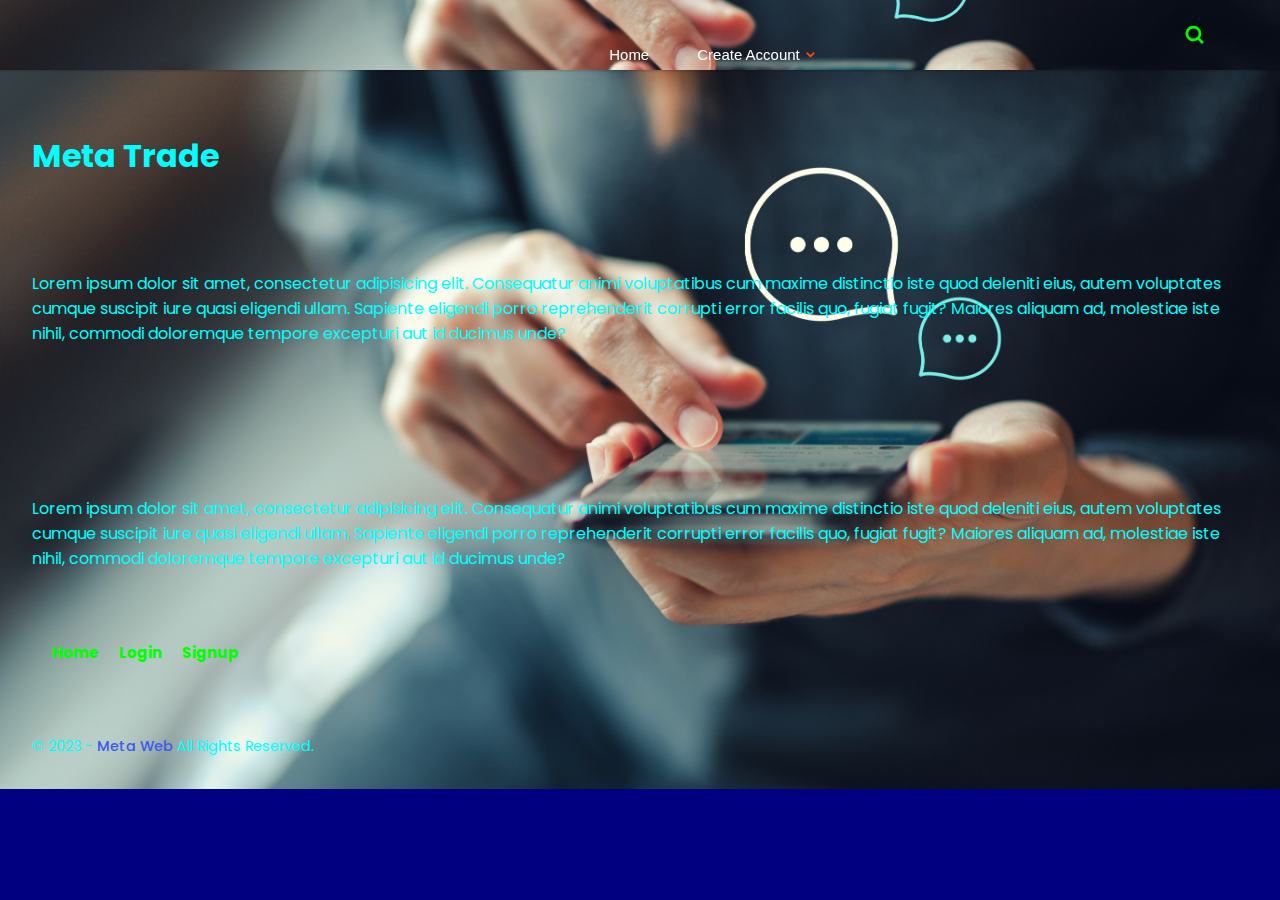
<file: index.html>
<!DOCTYPE html>
<!-- Designined by CodingLab | www.youtube.com/codinglabyt -->
<html lang="en" dir="ltr">
  <head>
    <meta charset="UTF-8">
    <title> Meta Trade</title>
    <link rel="stylesheet" href="style.css">
    <!-- Boxicons CDN Link -->
    <link href='https://unpkg.com/boxicons@2.0.7/css/boxicons.min.css' rel='stylesheet'>
     <meta name="viewport" content="width=device-width, initial-scale=1.0">
   </head>
<body>



  <nav>
    <div class="navbar">
      <i class='bx bx-menu'></i>
      <div class="logo"><a href="#">Meta Trade</a></div>
      <div class="nav-links">
        <div class="sidebar-logo">
          <span class="logo-name">Meta Trade</span>
 
           
          <i class='bx bx-x' ></i>
        </div>
        <ul class="links">
          <li><a href="index.html">Home</a></li>
          <li>
            <a href="#">Create Account</a>
            <i class='bx bxs-chevron-down htmlcss-arrow arrow '></i>
            <ul class="htmlCss-sub-menu sub-menu">
              <li><a href="login&signup.html">Sign up</a></li>
              <li><a href="login&signup.html">Login </a></li>
              <li><a href="login&signup.html">About us</a></li>
             
                 
                 
      </div>
       
      <div class="search-box">
      <i class='bx bx-search'></i>
      <div class="input-box">
        <input type="text" placeholder="Search...">
      </div>
    </div>
    </div>     
  </nav>

   



  <script src="script.js"></script>


  <main>
    <br>
    <br>
    <br>
    <br>
<h1> Meta Trade</h1>
<br>
<br>
<br>
<p class="text">
 <code>Lorem ipsum dolor sit amet, consectetur adipisicing elit. Consequatur animi voluptatibus cum maxime distinctio
  iste quod deleniti eius, autem voluptates<br> cumque suscipit iure quasi eligendi ullam. Sapiente eligendi porro
  reprehenderit corrupti error facilis quo, fugiat fugit? Maiores aliquam ad, molestiae iste nihil, commodi
      doloremque tempore excepturi aut id ducimus unde?</code>
</p>

<br>
<br>
<br>
 

<br>
<br>
<br>


    <p class="text">
     <code>  Lorem ipsum dolor sit amet, consectetur adipisicing elit. Consequatur animi voluptatibus cum maxime distinctio
      iste quod deleniti eius, autem voluptates<br> cumque suscipit iure quasi eligendi ullam. Sapiente eligendi porro
      reprehenderit corrupti error facilis quo, fugiat fugit? Maiores aliquam ad, molestiae iste nihil, commodi
      doloremque tempore excepturi aut id ducimus unde?</code> 
    </p>
  <br>
  <br>
<footer> 
    <div class="menu">
      <ul>
          <li> <a href="index.html"><code>Home</code></a> </li>
          <li> <a href="login&signup.html"><code>Login</code></a> </li>
          <li> <a href="login&signup.html"><code>Signup</code> </a> </li>
      </ul> 
    </div>

    </footer>
<style> 

 

.menu {
width: 100px;
float: left;
height:90px;

}
ul {
float:left ;
display:flex;
justify-content:center ;
align-items:center;
}
ul li {
list-style: none;
margin-left: 20px;
margin-top: 20px;
font-size: 15px;
color: lime;
}
ul li a {
text-decoration: none;
color:lime;
font-family: Arial;
font-weight: bold;
transition: 0s ;

}
ul li a:hover{
color:orangered;
}  
</style>

</footer>
<br>

    <p class="copyright">
      &copy; 2023 - <span>Meta Web</span> All Rights Reserved.
    </p>
  </main>
</body>
</html>
</file>
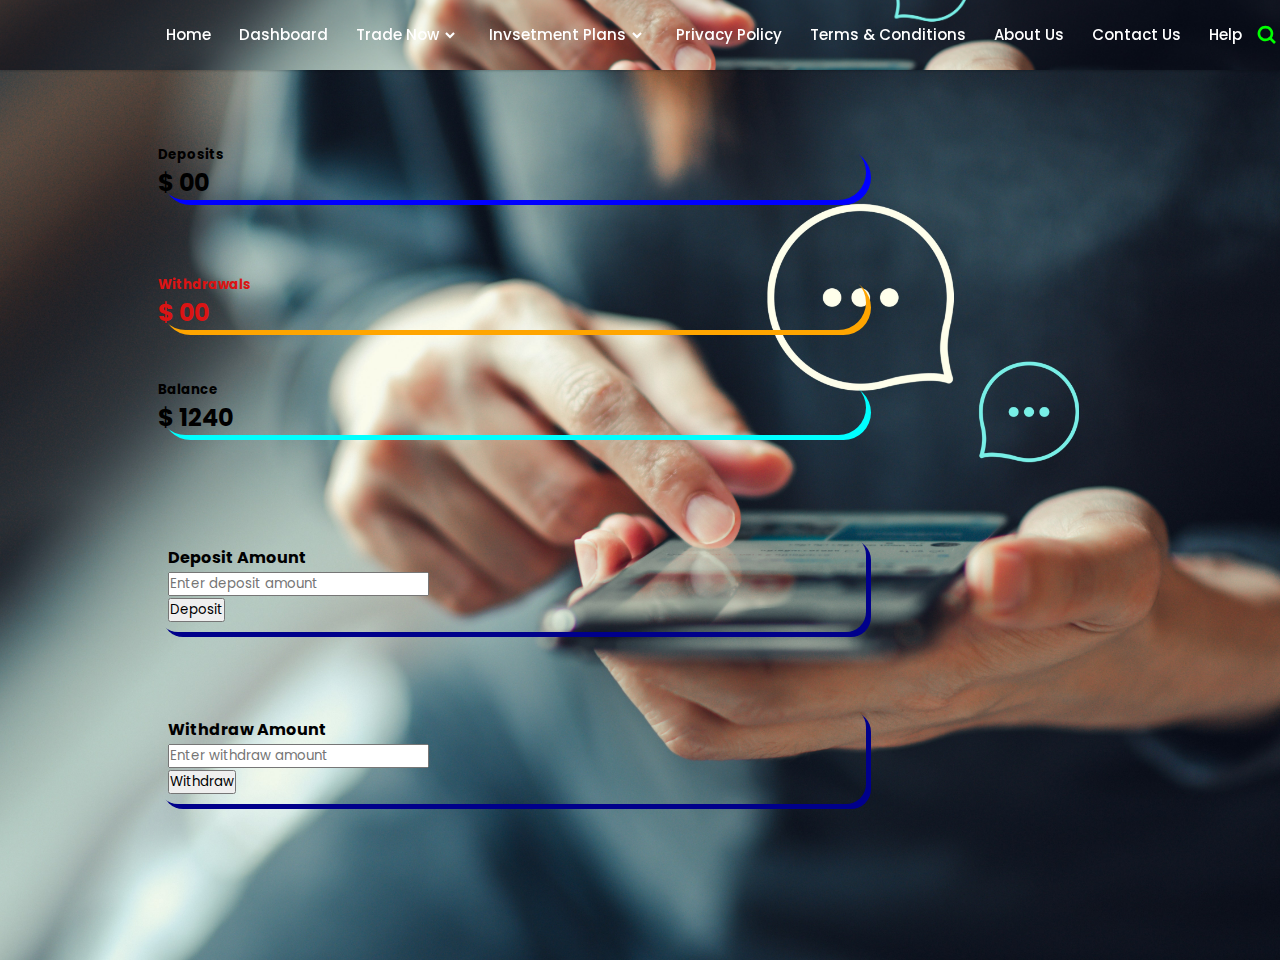
<file: innerdashboard.html>
<!DOCTYPE html>
<!-- Designined by CodingLab | www.youtube.com/codinglabyt -->
<html lang="en" dir="ltr">
  <head>
    <meta charset="UTF-8">
    <title> Meta Trade</title>
    <link rel="stylesheet" href="style.css">
    <!-- Boxicons CDN Link -->
    <link href='https://unpkg.com/boxicons@2.0.7/css/boxicons.min.css' rel='stylesheet'>
     <meta name="viewport" content="width=device-width, initial-scale=1.0">
   </head>
<body>
  <nav>
    <div class="navbar">
      <i class='bx bx-menu'></i>
      <div class="logo"><a href="#">Meta Trade</a></div>
      <div class="nav-links">
        <div class="sidebar-logo">
          <span class="logo-name">Meta Trade</span>
          <i class='bx bx-x' ></i>
        </div>
        <ul class="links">
          <li><a href="index.html">Home</a></li>
          <br>
          <li><a href="innerdashboard.html">Dashboard</a></li>
          <br>
          <li>
            <a href="#">Trade Now</a>
            <i class='bx bxs-chevron-down htmlcss-arrow arrow  '></i>
            <ul class="htmlCss-sub-menu sub-menu">
              <li><a href="#">Deposit</a></li>
              <li><a href="#">Withdraw</a></li>
              <li><a href="index.html">Log out</a></li>
              <li class="more">
                <span><a href="#">More Pages</a>
                <i class='bx bxs-chevron-right arrow more-arrow'></i>
              </span>
                <ul class="more-sub-menu sub-menu">
                  <li><a href="#">Live Trading Market Signals</a></li>
                  <li><a href="#">My Account</a></li>
                  <li><a href="#">How We Trade</a></li>
                </ul>
              </li>
            </ul>
          </li>
          <br>
          <li>
            <a href="#">Invsetment Plans</a>
            <i class='bx bxs-chevron-down js-arrow arrow '></i>
            <ul class="js-sub-menu sub-menu">
              <li><a href="#">4 Hours Trading Plan</a></li>
              <li><a href="#">12 Hours Trading Plan</a></li>
              <li><a href="#">24 Hours Trading Plan</a></li>
              <li><a href="#">48 Hours Trading Plan</a></li>
            </ul>
          </li>
          <br>
          <li><a href="#">Privacy Policy</a></li>
          <br>
          <li><a href="#">Terms & Conditions</a></li>
          <br>
          <li><a href="#">About Us</a></li>
          <br>
          <li><a href="#">Contact Us</a></li>
          <br>
          <li><a href="#">Help</a></li>
        </ul>
      </div>
      <div class="search-box">
        <i class='bx bx-search'></i>
        <div class="input-box">
          <input type="text" placeholder="Search...">
        </div>
      </div>
    </div>
  </nav>


  <style>

/* Googlefont Poppins CDN Link */
@import url('https://fonts.googleapis.com/css2?family=Poppins:wght@200;300;400;500;600;700&display=swap');
*{
  margin: 0;
  padding: 0;
  box-sizing: border-box;
  font-family: 'Poppins', sans-serif;
}
body{
  min-height: 100vh;
}
nav{
  position: fixed;
  top: 0;
  left: 0;
  width: 100%;
  height: 100%;
  height: 70px;
  background: #3E8DA8;
  box-shadow: 0 1px 2px rgba(0, 0, 0, 0.2);
  z-index: 99;
  background-image: url( image_1217093906.jpg);
  background-position: center;
  background-size: cover;
}
nav .navbar{
  height: 100%;
  max-width: 1250px;
  width: 100%;
  display: flex;
  align-items: center;
  justify-content: space-between;
  margin: auto;
   
  /* background: red; */
  padding: 0 50px;
}
.navbar .logo a{
  font-size: 30px;
  color: transparent;
  text-decoration: none;
  font-weight: 600;
   
}
nav .navbar .nav-links{
  line-height: 70px;
  height: 100%;
   
}
nav .navbar .links{
  display: flex;
   
}
nav .navbar .links li{
  position: relative;
  display: flex;
  align-items: center;
  justify-content: space-between;
  list-style: none;
  padding: 0 14px;
   
   
}
nav .navbar .links li a{
  height: 100%;
  text-decoration: none;
  white-space: nowrap;
  color: #fff;
  font-size: 15px;
  font-weight: 500;
  
}
.links li:hover .htmlcss-arrow,
.links li:hover .js-arrow{
  transform: rotate(180deg);
  }

nav .navbar .links li .arrow{
  /* background: red; */
  height: 100%;
  width: 22px;
  line-height: 70px;
  text-align: center;
  display: inline-block;
  color: #fff;
  transition: all 0.3s ease;
}
nav .navbar .links li .sub-menu{
  position: absolute;
  top: 70px;
  left: 0;
  line-height: 40px;
  background: transparent;
  box-shadow: 0 1px 2px rgba(0, 0, 0, 0.2);
  border-radius: 0 0 4px 4px;
  display: none;
  z-index: 2;
   
}
nav .navbar .links li:hover .htmlCss-sub-menu,
nav .navbar .links li:hover .js-sub-menu{
  display: block;
   
}
.navbar .links li .sub-menu li{
  padding: 0 22px;
  border-bottom: 1px solid rgba(255,255,255,0.1);
  

}
.navbar .links li .sub-menu a{
  color: black;
  font-size: 15px;
  font-weight: 500;
}
.navbar .links li .sub-menu .more-arrow{
  line-height: 40px;
}
.navbar .links li .htmlCss-more-sub-menu{
  /* line-height: 40px; */
}
.navbar .links li .sub-menu .more-sub-menu{
  position: absolute;
  top: 0;
  left: 100%;
  border-radius: 0 4px 4px 4px;
  z-index: 1;
  display: none;
}
.links li .sub-menu .more:hover .more-sub-menu{
  display: block;
}
.navbar .search-box{
  position: relative;
   height: 40px;
  width: 40px;
}
.navbar .search-box i{
  position: absolute;
  height: 100%;
  width: 100%;
  line-height: 40px;
  text-align: center;
  font-size: 22px;
  color: lime;
  font-weight: 600;
  cursor: pointer;
  transition: all 0.3s ease;
}
.navbar .search-box .input-box{
  position: absolute;
  right: calc(100% - 40px);
  top: 80px;
  height: 60px;
  width: 300px;
  background: #3E8DA8;
  border-radius: 6px;
  opacity: 0;
  pointer-events: none;
  transition: all 0.4s ease;
}
.navbar.showInput .search-box .input-box{
  top: 65px;
  opacity: 1;
  pointer-events: auto;
  background: #3E8DA8;
}
.search-box .input-box::before{
  content: '';
  position: absolute;
  height: 20px;
  width: 20px;
  background: #3E8DA8;
  right: 10px;
  top: -6px;
  transform: rotate(45deg);
}
.search-box .input-box input{
  position: absolute;
  top: 50%;
  left: 50%;
  border-radius: 4px;
  transform: translate(-50%, -50%);
  height: 35px;
  width: 280px;
  outline: none;
  padding: 0 15px;
  font-size: 16px;
  border: none;
}
.navbar .nav-links .sidebar-logo{
  display: none;
}
.navbar .bx-menu{
  display: none;
}
@media (max-width:920px) {
  nav .navbar{
    max-width: 100%;
    padding: 0 25px;
  }

  nav .navbar .logo a{
    font-size: 27px;
  }
  nav .navbar .links li{
    padding: 0 10px;
    white-space: nowrap;
  }
  nav .navbar .links li a{
    font-size: 15px;
  }
}
@media (max-width:800px){
  .navbar .bx-menu{
    display: block;
  }
  nav .navbar .nav-links{
    position: fixed;
    top: 0;
    left: -100%;
    display: block;
    max-width: 270px;
    width: 100%;
    background:  #3E8DA8;
    line-height: 40px;
    padding: 20px;
    box-shadow: 0 5px 10px rgba(0, 0, 0, 0.2);
    transition: all 0.5s ease;
    z-index: 1000;
    background-image: url( image_1217093906.jpg);
  background-position: bottom;
  background-size: cover;
  }
  .navbar .nav-links .sidebar-logo{
    display: flex;
    align-items: center;
    justify-content: space-between;
  }
  .sidebar-logo .logo-name{
    font-size: 25px;
    color: lime;
  }
    .sidebar-logo  i,
    .navbar .bx-menu{
      font-size: 25px;
      color: lime;
    }
  nav .navbar .links{
    display: block;
    margin-top: 20px;
  }
  nav .navbar .links li .arrow{
    line-height: 40px;
  }
nav .navbar .links li{
    display: block;
  }
nav .navbar .links li .sub-menu{
  position: relative;
  top: 0;
  box-shadow: none;
  display: none;
}
nav .navbar .links li .sub-menu li{
  border-bottom: none;

}
.navbar .links li .sub-menu .more-sub-menu{
  display: none;
  position: relative;
  left: 0;
}
.navbar .links li .sub-menu .more-sub-menu li{
  display: flex;
  align-items: center;
  justify-content: space-between;
}
.links li:hover .htmlcss-arrow,
.links li:hover .js-arrow{
  transform: rotate(0deg);
  }
  .navbar .links li .sub-menu .more-sub-menu{
    display: none;
  }
  .navbar .links li .sub-menu .more span{
    /* background: red; */
    display: flex;
    align-items: center;
    /* justify-content: space-between; */
  }

  .links li .sub-menu .more:hover .more-sub-menu{
    display: none;
  }
  nav .navbar .links li:hover .htmlCss-sub-menu,
  nav .navbar .links li:hover .js-sub-menu{
    display: none;
  }
.navbar .nav-links.show1 .links .htmlCss-sub-menu,
  .navbar .nav-links.show3 .links .js-sub-menu,
  .navbar .nav-links.show2 .links .more .more-sub-menu{
      display: block;
    }
    .navbar .nav-links.show1 .links .htmlcss-arrow,
    .navbar .nav-links.show3 .links .js-arrow{
        transform: rotate(180deg);
}
    .navbar .nav-links.show2 .links .more-arrow{
      transform: rotate(90deg);
    }
}
@media (max-width:370px){
  nav .navbar .nav-links{
  max-width: 100%;
} 
}


  </style>


  <script src="script.js"></script>

  <script>
// search-box open close js code
let navbar = document.querySelector(".navbar");
let searchBox = document.querySelector(".search-box .bx-search");
// let searchBoxCancel = document.querySelector(".search-box .bx-x");

searchBox.addEventListener("click", ()=>{
  navbar.classList.toggle("showInput");
  if(navbar.classList.contains("showInput")){
    searchBox.classList.replace("bx-search" ,"bx-x");
  }else {
    searchBox.classList.replace("bx-x" ,"bx-search");
  }
});

// sidebar open close js code
let navLinks = document.querySelector(".nav-links");
let menuOpenBtn = document.querySelector(".navbar .bx-menu");
let menuCloseBtn = document.querySelector(".nav-links .bx-x");
menuOpenBtn.onclick = function() {
navLinks.style.left = "0";
}
menuCloseBtn.onclick = function() {
navLinks.style.left = "-100%";
}


// sidebar submenu open close js code
let htmlcssArrow = document.querySelector(".htmlcss-arrow");
htmlcssArrow.onclick = function() {
 navLinks.classList.toggle("show1");
}
let moreArrow = document.querySelector(".more-arrow");
moreArrow.onclick = function() {
 navLinks.classList.toggle("show2");
}
let jsArrow = document.querySelector(".js-arrow");
jsArrow.onclick = function() {
 navLinks.classList.toggle("show3");
}


  </script>

</body>
</html>



<!DOCTYPE html>
<html lang="en">
<head>
    <meta charset="UTF-8">
    <title>Page title</title>
    <link rel="stylesheet" href="">
</head>
<body>
  <br>
  
    <div id="account-area">
        <div class="container">
            <div class="row">
                <div class="col-lg-4 mb-3">
                    <div class="deposit status">
                        <h5>Deposits</h5>
                        <h2>$ <span id="current-deposit">00</span></h2>
                    </div>
                </div>
                <br>
                <br>
                <br>
                <div class="col-lg-4 mb-3">
                    <div class="withdraw status">
                        <h5>Withdrawals</h5>
                        <h2>$ <span id="current-withdraw">00</span></h2>
                    </div>
                </div>
                <br>
                <br>
                <div class="col-lg-4 mb-3">
                    <div class="balance status">
                        <h5>Balance</h5>
                        <h2>$ <span id="current-balance">1240</span></h2>
                    </div>
                 </div>
            </div>
        </div>
<br>
<br>

        <div class="container">
            <div class="row">
                <div class="col-lg-6">
                    <div class="submit-area">
                        <h4>Deposit Amount</h4>
                        <input id="deposit-amount" type="text" class="form-control" placeholder="Enter deposit amount"><br>
                        <button id="deposit-btn" class="btn btn-success">Deposit</button>
                    </div>
                </div>
                <br>
                <div class="col-lg-6">
                    <div class="submit-area">
                        <h4>Withdraw Amount</h4>
                        <input id="withdraw-amount" type="text" class="form-control" placeholder="Enter withdraw amount"><br>
                        <button id="withdraw-btn" class="btn btn-success">Withdraw</button>   
                        
 <style>                      
  
  body {
	margin: 30px;
	padding-top: 90px;
  background-color: #363958;
  display:c;
  align-items: center;
      justify-content: center;
      background: darkblue;
      padding-right: 30%;
      padding-left: 10%;
      box-sizing: border-box;
      position: relative;
      background-image: url( image_1217093906.jpg);
  background-position: bottom;
  background-size: cover;

}

.submit-area {
  background-color: n;
	padding: 10px;
	margin-top: 50px;
	border-radius: 20px;
	box-shadow: 5px 5px darkblue;
  color: black;
}

 .balance { 
  border-radius: 100px;
	box-shadow: 5px 5px cyan;
  color: black;
}

.deposit {
  border-radius: 100px;
	box-shadow: 5px 5px blue;
  color: black;
}

.withdraw {
  border-radius: 100px;
	box-shadow: 5px 5px orange;
  color: rgb(219, 20, 20);
}  
</style>
<script>
        //deposit button event handler
        const deposit_btn = document.getElementById('deposit-btn');
        deposit_btn.addEventListener('click', function(){

            const depositStringToInt = getInputNumb("deposit-amount");

            updateSpanTest("current-deposit", depositStringToInt);
            updateSpanTest("current-balance", depositStringToInt);

            //setting up the input field blank when clicked
            document.getElementById('deposit-amount').value = "";

        })

         //withdraw button event handler
         const withdraw_btn = document.getElementById('withdraw-btn');
         withdraw_btn.addEventListener('click', function()
            const withdrawNumb = getInputNumb("withdraw-amount");

            updateSpanTest("current-withdraw", withdrawNumb);   </script>
</body>
</html>
</file>
<file: style.css>
/* Googlefont Poppins CDN Link */
@import url('https://fonts.googleapis.com/css2?family=Poppins:wght@200;300;400;500;600;700&display=swap');
*{
  margin: 0;
  padding: 0;
  box-sizing: border-box;
  font-family: 'Poppins', sans-serif;
}
body{
  min-height: 100vh;
  background-color: navy;
   
}
nav{
  position: fixed;
  top: 0;
  left: 0;
  width: 100%;
  height: 100%;
  height: 70px;
  background:  darkblue;
  box-shadow: 0 1px 2px rgba(0, 0, 0, 0.2);
  z-index: 99;
  background-image: url( image_1217093906.jpg);
  background-position: right;
  background-size: cover;
}
nav .navbar{
  height: 100%;
  max-width: 1250px;
  width: 100%;
  display: flex;
  align-items: center;
  justify-content: space-between;
  margin: auto;
  /* background: red; */
  padding: 0 50px;
}

:root {
  --main-color: #3d5af1;
  --main-color-dark: #3651d4;
  --main-color-light: #5872f5;
  --text-color: #cfcde7;
}

.navbar .logo a{
  font-size: 30px;
  color:transparent;
  text-decoration: none;
  font-weight: 600;
}
nav .navbar .nav-links{
  line-height: 70px;
  height: 100%;
}
nav .navbar .links{
  display: flex;
}
nav .navbar .links li{
  position: relative;
  display: flex;
  align-items: center;
  justify-content: space-between;
  list-style: none;
  padding: 0 14px;
}
nav .navbar .links li a{
  height: 100%;
  text-decoration: none;
  white-space: nowrap;
     
  color:white;
  font-size: 15px;
  font-weight: 500;
}
.links li:hover .htmlcss-arrow,
.links li:hover .js-arrow{
  transform: rotate(180deg);
  }

nav .navbar .links li .arrow{
  /* background: red; */
  height: 100%;
  width: 22px;
  line-height: 70px;
  text-align: center;
  display: inline-block;
  color: orangered;
  transition: all 0.3s ease;
}
nav .navbar .links li .sub-menu{
  position: absolute;
  top: 70px;
  left: 0;
  line-height: 40px;
  background:  transparent;
  box-shadow: 0 1px 2px rgba(0, 0, 0, 0.2);
  border-radius: 0 0 4px 4px;
  display: none;
  z-index: 2;
}
nav .navbar .links li:hover .htmlCss-sub-menu,
nav .navbar .links li:hover .js-sub-menu{
  display: block;
}
.navbar .links li .sub-menu li{
  padding: 0 22px;
  border-bottom: 1px solid rgba(255,255,255,0.1);
}
.navbar .links li .sub-menu{ 
  color:lime;      
  font-size: 15px;
  font-weight: 500 ;
}
.navbar .links li .sub-menu .more-arrow{
  line-height: 40px;
}

.navbar .links li .sub-menu .more-sub-menu{
  position: absolute;
  top: 0;
  left: 100%;
  border-radius: 0 4px 4px 4px;
  z-index: 1;
  display: none; 
}
.links li .sub-menu .more:hover .more-sub-menu{
  display: block; 
}
.navbar .search-box{
  position: relative;
   height: 40px;
  width: 40px;
}
.navbar .search-box i{
  position: absolute;
  height: 100%;
  width: 100%;
  line-height: 40px;
  text-align: center;
  font-size: 22px;
  color:lime;
  font-weight: 600;
  cursor: pointer;
  transition: all 0.3s ease;
}
.navbar .search-box .input-box{
  position: absolute;
  right: calc(100% - 40px);
  top: 80px;
  height: 60px;
  width: 300px;
  background: darkblue;
  border-radius: 6px;
  opacity: 0;
  pointer-events: none;
  transition: all 0.4s ease;
}
.navbar.showInput .search-box .input-box{
  top: 65px;
  opacity: 1;
  pointer-events: auto;
  background: darkblue;
  background-image: url( image_1217093906.jpg);
  background-position: right;
  background-size: cover;
}
.search-box .input-box::before{
  content: '';
  position: absolute;
  height: 20px;
  width: 20px;
  background: darkblue;
  right: 10px;
  top: -6px;
  transform: rotate(45deg);
}
.search-box .input-box input{
  position: absolute;
  top: 50%;
  left: 50%;
  border-radius: 4px;
  transform: translate(-50%, -50%);
  height: 35px;
  width: 280px;
  outline: none;
  padding: 0 15px;
  font-size: 16px;
  border: none;
}
.navbar .nav-links .sidebar-logo{
  display: none;
}
.navbar .bx-menu{
  display: none;
}
@media (max-width:920px) {
  nav .navbar{
    max-width: 100%;
    padding: 0 25px;
  }

  nav .navbar .logo a{
    font-size: 27px;
  }
  nav .navbar .links li{
    padding: 0 10px;
    white-space: nowrap;
  }
  nav .navbar .links li a{
    font-size: 15px;
     
  }
}
@media (max-width:800px){
  .navbar .bx-menu{
    display: block;
  }
  nav .navbar .nav-links{
    position: fixed;
    top: 0;
    left: -100%;
    display: block;
    max-width: 270px;
    width: 100%;
    background:  darkblue;
    line-height: 40px;
    padding: 20px;
    box-shadow: 0 5px 10px rgba(0, 0, 0, 0.2);
    transition: all 0.5s ease;
    z-index: 1000;
    background-image: url( image_1217093906.jpg);
  background-position: center;
  background-size: cover;
  }
  .navbar .nav-links .sidebar-logo{
    display: flex;
    align-items: center;
    justify-content: space-between; 
  }
  .sidebar-logo .logo-name{
    font-size: 25px;
    color: lime;
     
  }
    .sidebar-logo  i,
    .navbar .bx-menu{
      font-size: 25px;
      color: lime;
      
    }
  nav .navbar .links{
    display: block;
    margin-top: 20px;
  }
  nav .navbar .links li .arrow{
    line-height: 40px;
  }
nav .navbar .links li{
    display: block;
  }
nav .navbar .links li .sub-menu{
  position: relative;
  top: 0;
  box-shadow: none;
  display: none;
}
nav .navbar .links li .sub-menu li{
  border-bottom: none;

}
.navbar .links li .sub-menu .more-sub-menu{
  display: none;
  position: relative;
  left: 0;
}
.navbar .links li .sub-menu .more-sub-menu li{
  display: flex;
  align-items: center;
  justify-content: space-between;
}
.links li:hover .htmlcss-arrow,
.links li:hover .js-arrow{
  transform: rotate(0deg);
  }
  .navbar .links li .sub-menu .more-sub-menu{
    display: none;
  }
  .navbar .links li .sub-menu .more span{
    /* background: red; */
    display: flex;
    align-items: center;
    /* justify-content: space-between; */
  }

  .links li .sub-menu .more:hover .more-sub-menu{
    display: none;
  }
  nav .navbar .links li:hover .htmlCss-sub-menu,
  nav .navbar .links li:hover .js-sub-menu{
    display: none;
  }
.navbar .nav-links.show1 .links .htmlCss-sub-menu,
  .navbar .nav-links.show3 .links .js-sub-menu,
  .navbar .nav-links.show2 .links .more .more-sub-menu{
      display: block;
    }
    .navbar .nav-links.show1 .links .htmlcss-arrow,
    .navbar .nav-links.show3 .links .js-arrow{
        transform: rotate(180deg);
}
    .navbar .nav-links.show2 .links .more-arrow{
      transform: rotate(90deg);
    }
}
@media (max-width:370px){
  nav .navbar .nav-links{
  max-width: 100%;
} 
}


main {
  flex: 100%;
  padding: 2rem;
  color:cyan;
  display: flex;
  flex-direction: column;
  background-image: url( image_1217093906.jpg);
  background-position: top;
  background-size: cover;
}

main h1 {
  margin-bottom: 1rem;
}

main .copyright {
  margin-top: auto;
  font-size: 0.9rem;
}

main .copyright span {
  color: var(--main-color);
  font-weight: 500;
  cursor: pointer;
}
</file>
